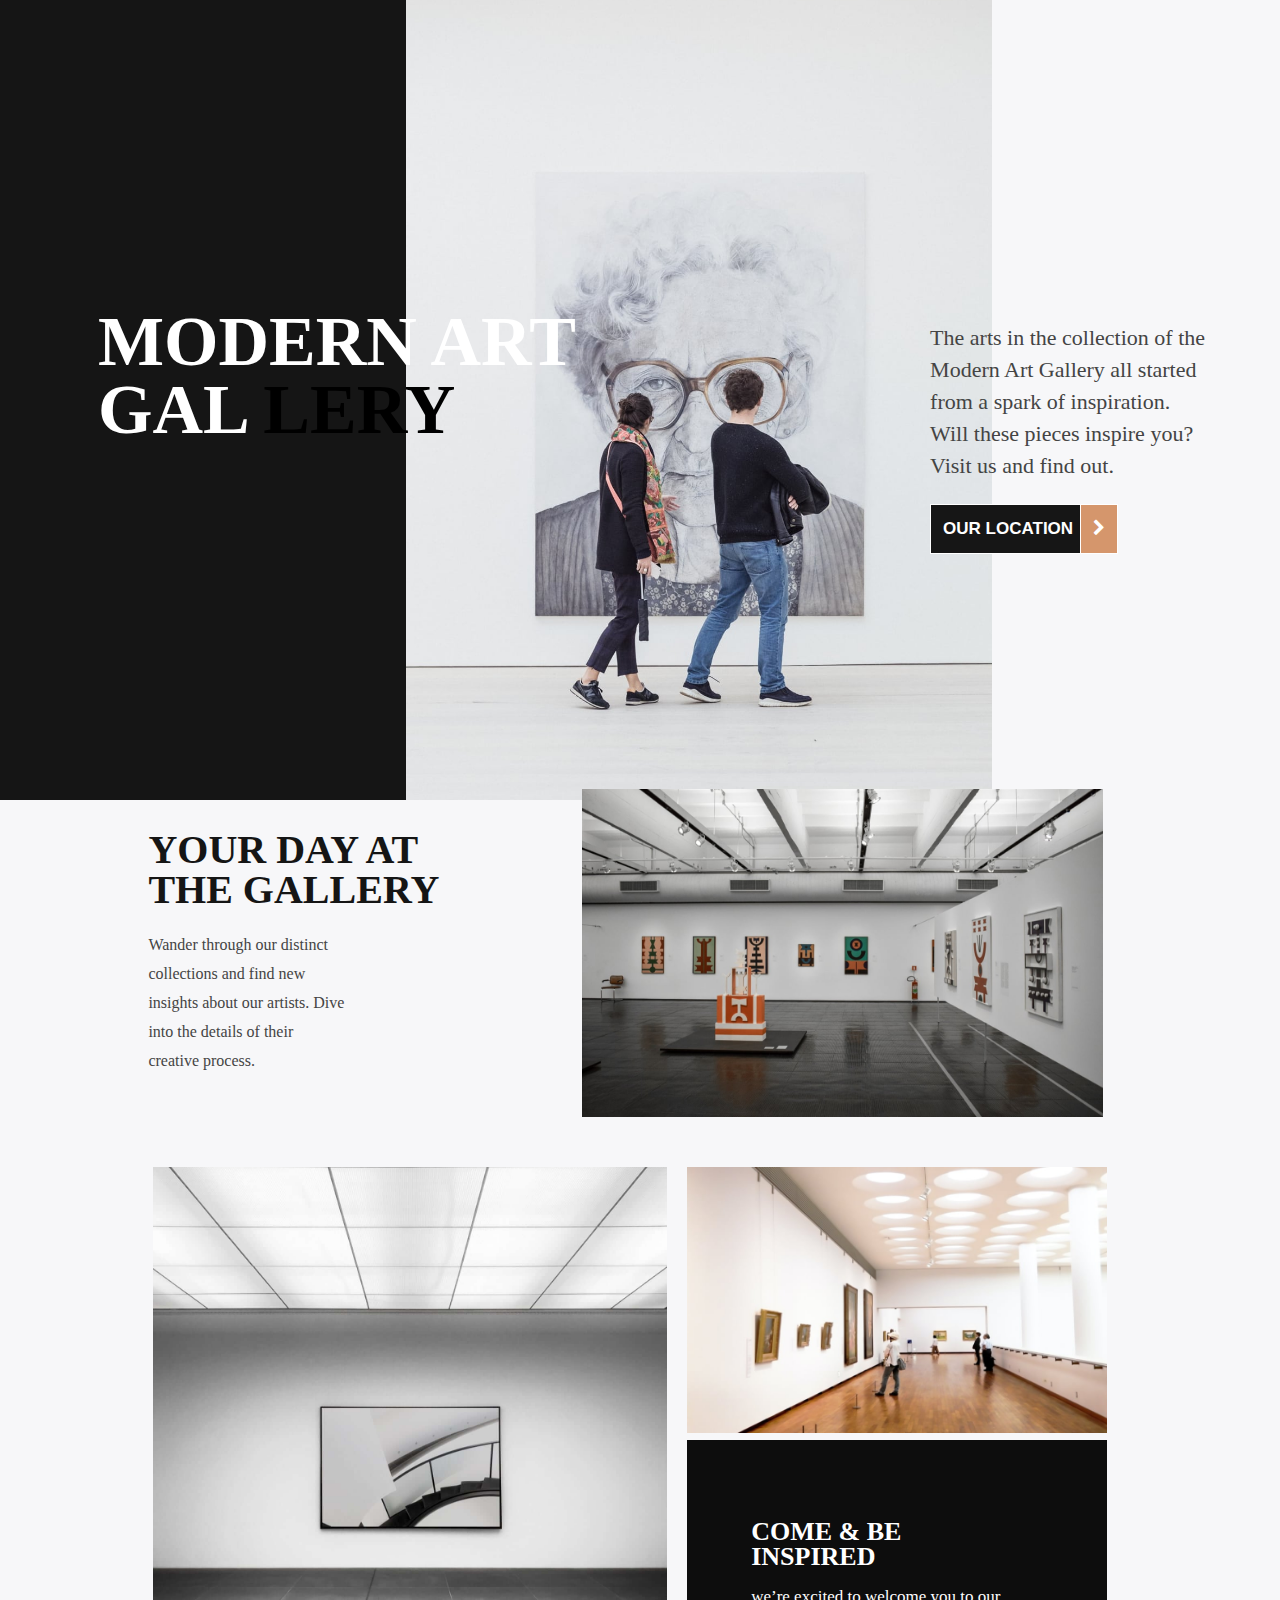
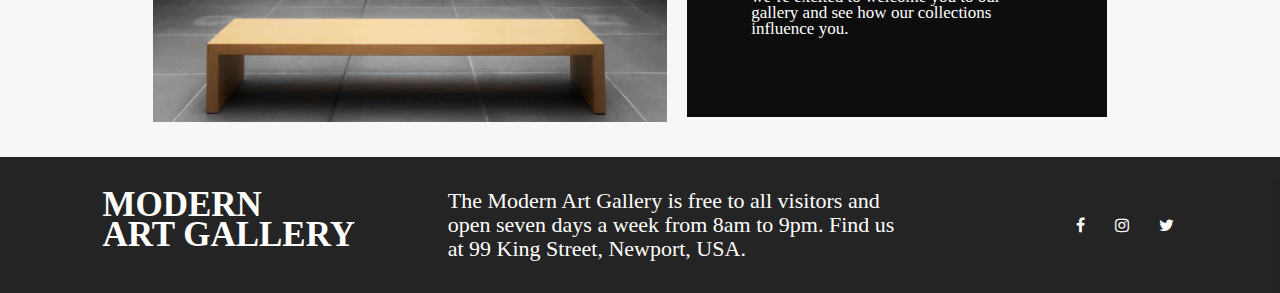
<file: index.html>
<!DOCTYPE html>
<html lang="en">
  <head>
    <meta charset="UTF-8" />
    <meta http-equiv="X-UA-Compatible" content="IE=edge" />
    <meta name="viewport" content="width=device-width, initial-scale=1.0" />
    <link rel="stylesheet" href="style.css" />
    <link
      rel="icon"
      type="image/png"
      sizes="32x32"
      href="./assets/favicon-32x32.png"
    />
    <link
      rel="stylesheet"
      href="https://cdnjs.cloudflare.com/ajax/libs/font-awesome/4.7.0/css/font-awesome.min.css"
    />
    <title>Frontend Mentor | Art gallery website</title>
  </head>
  <body>
    <main>
      <section id="mobile-first">
        <div class="home">
          <div class="home-dark"></div>
          <div class="home-bg"></div>
        </div>

        <div class="intro-text">
          <div class="text-header">
            <h1>
              Modern 
              Art Gal
            </h1>
          </div>
          <div class="mid-head">
            <p>
              The arts in the collection of the Modern Art Gallery all started
              from a spark of inspiration. Will these pieces inspire you? Visit
              us and find out.
            </p>

            <div class="location-btn">
              <div class="location-main">
                <button class="btn">
                  <a href="location.html">
                    <span class="location-link">Our location</span>
                </button>
                <button class="btn2">
                    <a href="#">
                      <i class="fa fa-chevron-right" aria-hidden="true"></i>
                    </a>
                </button>
              </div>
            </div>
          </div>
        </div>
      </section>

      <section class="mob-only">
        <div class="btn-group">
          <button class="mob-btn">
            <a href="location.html">
              <span class="">Our location</span>
          </button>
          <button class="mob-btn2">
              <a href="#">
                <i class="fa fa-chevron-right" aria-hidden="true"></i>
              </a>
          </button>
        </div>
      </section>

      <section id="mid-gallery">
        <div class="gallery-conatiner">
          <div class="gallery-main-text">
            <h1>
              Your Day At 
              the Gallery
            </h1>

            <p>
              Wander through our distinct collections and find new insights
              about our artists. Dive into the details of their creative
              process.
            </p>
          </div>

          <div class="gallery-image">
            <img
              src="../assets/desktop/image-grid-1@2x.jpg"
              class="gallery-img"
              alt="image"
            />
          </div>
        </div>
      </section>

      <section id="mid-gallery">
        <div class="gallery-home-main">
          <div class="gallery-big">
            <img src="../assets/desktop/image-grid-2@2x.jpg" alt="image" />
          </div>

          <div class="gallery-small">
            <img
              src="../assets/desktop/image-grid-3@2x.jpg"
              class="bgimg1"
              alt="image"
            />

            <div class="bg">
              <div class="gallery-mid-text">
                <h1>
                  COME & BE <br />
                  INSPIRED
                </h1>
                <p class="mid-p">
                  We’re excited to welcome you to our gallery and see how our
                  collections influence you.
                </p>
              </div>
            </div>
          </div>
        </div>
      </section>

      <footer id="footer">
        <div class="footer-home">
          <div class="footer-header">
            <h1>
              MODERN <br />
              ART GALLERY
            </h1>
          </div>
          <div class="footer-text">
            <p >
              The Modern Art Gallery is free to all visitors and open seven days
              a week from 8am to 9pm. Find us at 99 King Street, Newport, USA.
            </p>
          </div>
          <div class="footer-media">
            <ul>
              <li>
                <i class="fa fa-facebook-f"></i>
              </li>
              <li>
                <i class="fa fa-instagram"></i>
              </li>
              <li>
                <i class="fa fa-twitter"></i>
              </li>
            </ul>
          </div>
        </div>
      </footer>
    </main>
  </body>
</html>
</file>
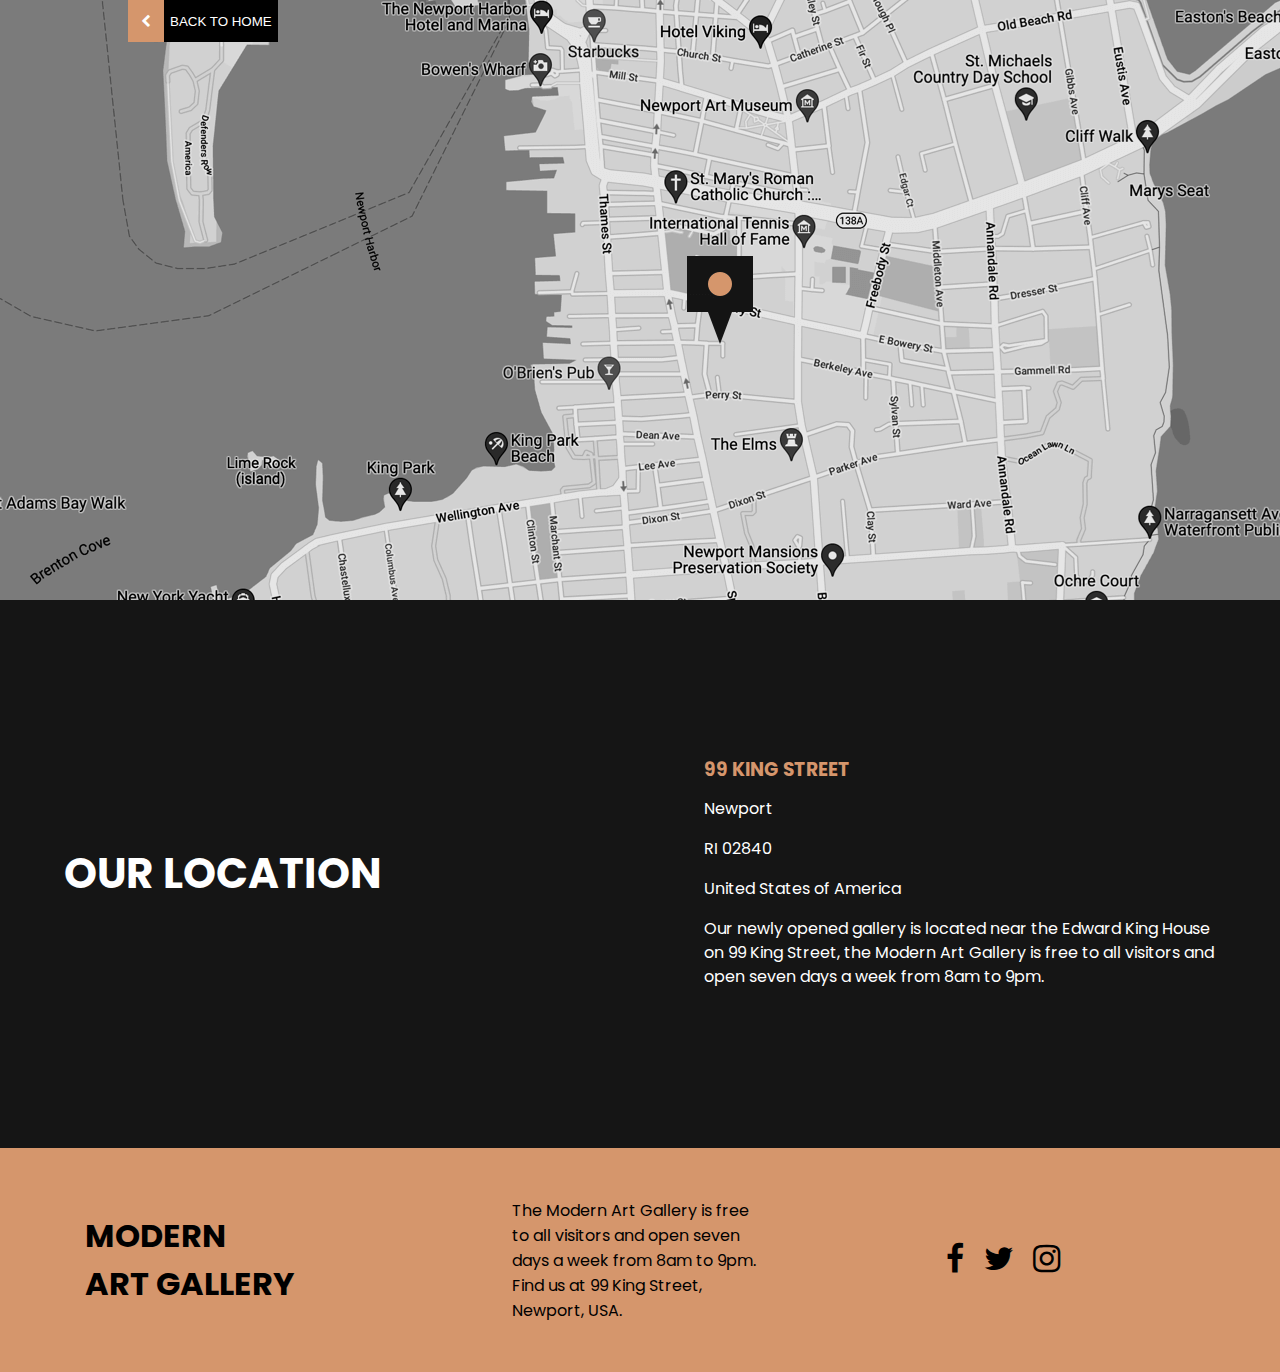
<file: location.html>
<!DOCTYPE html>
<html lang="en">
  <head>
    <meta charset="UTF-8" />
    <meta name="viewport" content="width=device-width, initial-scale=1.0" />

    <link
      rel="icon"
      type="image/png"
      sizes="32x32"
      href="./assets/favicon-32x32.png"
    />
    <link
      rel="stylesheet"
      href="https://cdnjs.cloudflare.com/ajax/libs/font-awesome/4.7.0/css/font-awesome.min.css"
    />
    <link rel="stylesheet" href="style.css" />
    <title>Frontend Mentor | Art gallery website</title>
  </head>
  <body>
    <main id="map-background">
      <div class="location-head">
        <button type="button" id="arrow">
          <i class="fa fa-chevron-left" aria-hidden="true"></i>
        </button>

        <button type="button" id="back-home">
          <a href="index.html">
            <span class="location-link">BACK TO HOME</span>
          </a>
        </button>
      </div>
    </main>

    <main class="map-location">
      <div>
        <h1>Our location</h1>
      </div>

      <div>
        <h3>99 King Street</h3>
        <p>Newport</p>
        <p>RI 02840</p>
        <p>United States of America</p>

        <p>
          Our newly opened gallery is located near the Edward King House on 99
          King Street, the Modern Art Gallery is free to all visitors and open
          seven days a week from 8am to 9pm.
        </p>
      </div>
    </main>

    <main class="location-bottom">
      <div class="location-start">
        Modern <br />
        Art Gallery
      </div>
      <div class="location-middle">
        The Modern Art Gallery is free to all visitors and open seven days a
        week from 8am to 9pm. Find us at 99 King Street, Newport, USA.
      </div>
      <div class="location-end">
        <a href="https://www.facebook.com/ModernArtGallery/" target="_blank">
          <i class="fa fa-facebook" aria-hidden="true"></i>
        </a>
        <a href="https://twitter.com/ModernArtGallery" target="_blank">
          <i class="fa fa-twitter" aria-hidden="true"></i>
        </a>
        <a href="https://www.instagram.com/modernartgallery/" target="_blank">
          <i class="fa fa-instagram" aria-hidden="true"></i>
        </a>
      </div>
    </main>
  </body>
</html>
</file>
<file: style.css>
@import url("https://fonts.googleapis.com/css2?family=Poppins:wght@100;200;300;400;500;600;700&display=swap");

/* * {
  outline: 2px solid red;
} */

html {
  scroll-behavior: smooth;
}

/* GENERAL STYLING */

body {
  position: relative;
  padding: 0;
  margin: 0;
  font-family: Poppins, Arial, Helvetica, sans-serif;
  box-sizing: border-box;
  background-color: #f7f7f9;
  overflow-x: hidden;
}

h1 {
  margin-top: 8px;
  margin-bottom: 8px;
}

a {
  text-decoration: none;
  cursor: pointer;
  color: #ffffff;
  text-transform: uppercase;
}

p {
  font-weight: 400;
  font-size: 16px;
  line-height: 24px;
}

ul {
  list-style: none;
  padding: 0;
  margin: 0;
}
/* END OF GENERAL STYLING */

/* STYLING FOR THE FIRST MAIN SECTION OF THE HOME PAGE */

.home {
  display: flex;
  height: 800px;
}

.home-dark {
  display: flex;
  flex: 0 1 28%;
  min-height: 100%;
  padding: 0 24px;
  background-image: url("../assets/desktop/dark-bg.png");
  background-repeat: no-repeat;
  background-position: center;
  overflow: hidden;
  background-size: cover;
  justify-content: center;
}

.intro-text {
  display: flex;
  margin-top: -500px;
  justify-content: space-evenly;
}

.text-header {
  flex: 0 1 49%;
}

.text-header h1 {
  font-family: "Big Shoulders Display";
  font-style: normal;
  font-weight: 800;
  font-size: 70px;
  line-height: 68px;
  color: #f7f7f9;
  text-transform: uppercase;
  color: white;
  margin-left: -7.5%;
  width: 540px;
}
#break {
  margin-left: 1%;
  letter-spacing: 10px;
}

.text-header h1:after {
  color: black;
  content: "LERY";
}

.mid-head {
  flex: 0 1 17%;
  display: flex;
  flex-direction: column;
  position: relative;
  left: 1%;
}

.mid-head p {
  color: black;
  width: 130%;
  font-family: "Outfit";
  font-style: normal;
  font-weight: 300;
  font-size: 22px;
  line-height: 32px;
  color: #444444;
}

.location-main {
  display: flex;
}

.location-btn {
  display: flex;
  justify-content: flex-start;
  align-items: center;
}

.btn {
  padding: 12px;
  background-color: rgb(22, 22, 22);
  border: 1px solid white;
  font-weight: 600;
  font-size: 17px;
  line-height: 24px;
  color: white;
  text-align: center;
}

.btn:hover {
  background-color: #d5966c;
  color: white;
}

.btn2 {
  padding: 12px;
  background-color: #d5966c;
  border: 1px solid white;
  font-weight: 600;
  font-size: 17px;
  line-height: 24px;
  color: white;
  text-align: center;
  margin-left: -3%;
}
.btn2:hover {
  background-color: #000;
  color: white;
  cursor: pointer;
}

.home-bg {
  display: flex;
  flex: 0 2 42%;
  min-height: 100%;
  padding: 0 24px;
  background-image: url("../assets/desktop/image-hero@2x.jpg");
  background-repeat: no-repeat;
  background-position: center;
  overflow: hidden;
  background-size: cover;
  justify-content: center;
}

.gallery-conatiner {
  display: flex;
  margin: 20px 40px;
  padding: 30px 30px;
  margin-top: 16%;
  justify-content: space-between;
}

.gallery-main-text {
  display: flex;
  flex-direction: column;
  justify-content: center;
  margin-left: 6%;
}

.gallery-main-text h1 {
  font-family: "Big Shoulders Display";
  font-style: normal;
  font-weight: 900;
  font-size: 40px;
  line-height: 40px;
  text-transform: uppercase;
  margin: 10px 10px;
  color: #151515;
  width: 294px;
}

.gallery-main-text p {
  font-family: "Outfit";
  font-style: normal;
  font-size: 16px;
  line-height: 29px;
  width: 47%;
  margin: 10px 10px;
  color: #444444;
  text-align: start;
  text-transform: none;
}

.gallery-image {
  display: flex;
  justify-content: center;
}
.gallery-image img {
  width: 80%;
  margin-right: 13%;
  object-fit: cover;
}

.gallery-home-main {
  display: flex;
  flex-wrap: wrap;
  margin: 0 9%;
  justify-content: center;
  margin-top: 1%;
}

.gallery-big {
  flex: 0 1 49%;
}
.gallery-big img {
  width: 100%;
  height: 94%;
  object-fit: cover;
}

.gallery-small {
  flex: 0 1 40%;
  padding: 0 20px;
}

.gallery-small img {
  width: 100%;
  height: 45%;
}

.bgimg2 {
  margin: 20px 0;
}

.gallery-mid-text {
  display: flex;
  flex-direction: column;
  justify-content: center;
  margin: 0 20px;
}

.bg {
  display: flex;
  background-image: url("../assets/desktop/dark-bg-2.png");
  background-repeat: no-repeat;
  background-position: center;
  overflow: hidden;
  background-size: cover;
  justify-content: center;
  height: 47%;
}

.gallery-mid-text h1 {
  font-family: "Big Shoulders Display";
  font-style: normal;
  font-weight: 900;
  font-size: 26px;
  line-height: 25px;
  text-transform: uppercase;
  margin: 10px 10px;
  color: white;
}

.gallery-mid-text p {
  font-family: "Outfit";
  font-style: normal;
  font-weight: 300;
  font-size: 17px;
  line-height: 16px;
  margin: 10px 10px;
  color: white;
  text-transform: lowercase;
  align-items: center;
}
.mid-p {
  width: 292px;
}

.footer-home {
  display: flex;
  background-color: #131212ec;
  flex-wrap: wrap;
}

.footer-header {
  flex: 1;
  margin: 25px;
  margin-left: 8%;
}

.footer-header h1 {
  color: #ffffff;
  font-family: "Big Shoulders Display";
  font-style: normal;
  font-weight: 800;
  font-size: 35px;
  line-height: 30px;
}

.footer-text {
  display: flex;
  flex: 0 2 40%;
  text-align: start;
  margin: 10px;
}

.footer-text p {
  color: #ffffff;
  font-family: "Outfit";
  font-style: normal;
  font-size: 22px;
  text-transform: none;
  width: 89%;
}

.footer-media {
  display: flex;
  flex: 1;
  justify-content: center;
}

.footer-media ul {
  display: flex;
  align-items: center;
  margin: 20px;
}

.footer-media ul li {
  margin: 15px;
  color: white;
}

.footer-media ul li:hover {
  margin: 15px;
  color: black;
  padding: 2px;
  background-color: #d5966c;
  cursor: pointer;
}

/* THE STYLES FOR THE LOCATION PAGE */

.location-link a {
  color: inherit !important;
}

#map-background {
  width: 100%;
  height: 600px;
  background-image: url("./assets/desktop/image-map.png");
  position: relative;
}

.location-head {
  position: absolute;
  top: 0;
  left: 10%;
  margin: 0;
  padding: 0;
}

#arrow {
  height: 42px;
  width: 36px;
  background-color: #d5966c;
  border: none;
  margin-right: -4px;
}

#arrow:hover {
  background-color: #000;
}

#arrow .fa {
  color: #ffffff !important;
}

#back-home {
  height: 42px;
  background-color: #000;
  border: none;
}

#back-home:hover {
  background-color: #d5966c;
}

#back-home > a {
  color: #ffffff !important;
}

.map-location {
  width: 100%;
  height: 548px;
  color: #ffffff;
  display: grid;
  grid-template-columns: 1fr 1fr;
  justify-content: start;
  align-items: baseline;
  background-color: #151515;
}

.map-location > div {
  margin: auto 10%;
}

.map-location h1 {
  text-transform: uppercase;
  color: #ffffff;
  line-height: 2.5rem;
  font-weight: bolder;
  font-size: 42px;
  line-break: loose;
}

.map-location h3 {
  text-transform: uppercase;
  color: #d5966c;
  line-height: 1rem;
}

.location-bottom {
  display: grid;
  grid-template-columns: 1fr 1fr 1fr;
  background-color: #d5966c;
  height: 224px;
}

.location-bottom > div {
  margin: auto 20%;
}

.location-bottom i {
  font-size: 32px;
  color: #000 !important;
}

.location-start {
  font-weight: bolder;
  font-size: 32px;
  text-transform: uppercase;
}

.location-end a {
  margin: auto 3%;
}

.location-end i:hover {
  color: #ffffff !important;
}

.mob-only {
  display: none;
}

/* media queries for tablet screen (max-width: 768px) and (min-width: 481px) */
@media screen and (max-width: 768px) and (min-width: 481px) {
  .footer-header h1 {
    font-weight: 600;
    font-size: 25px;
    line-height: 27px;
  }

  .footer-text p {
    font-weight: 300;
    font-size: 18px;
  }
  .gallery-home-main {
    display: flex;
    margin: 0 1%;
    justify-content: center;
    margin-top: 1%;
  }
  .gallery-mid-text h1 {
    font-weight: 900;
    font-size: 22px;
    line-height: 23px;
  }

  .gallery-mid-text p {
    font-size: 16px;
    line-height: 16px;
    width: 70%;
    margin: 5px 5px;
  }
  .gallery-conatiner {
    margin-top: 30%;
    justify-content: space-between;
  }
  .gallery-main-text {
    display: flex;
    flex-direction: column;

    margin: 10px;

    margin-left: -9%;
  }

  .gallery-main-text h1 {
    font-weight: 900;
    font-size: 30px;
    line-height: 33px;
    width: 200px;
  }
  .gallery-image img {
    object-fit: cover;
    width: 100%;
    margin-right: -10%;
  }
  .gallery-main-text p {
    font-weight: 400;
    font-size: 20px;
    line-height: 25px;
    width: 100%;
  }
  .home-bg {
    background-image: none;
  }

  .location-head {
    position: absolute;
    top: 0;
    left: 5%;
    margin: 0;
    padding: 0;
  }
  .location-bottom {
    display: grid;
    grid-template-columns: 1fr 1fr 1fr;
    background-color: #d5966c;
    height: 224px;
  }
  .location-start {
    font-size: 20px;
  }

  .intro-text {
    display: flex;
    flex-direction: column;
  }
  .text-header {
    display: flex;
    justify-content: flex-end;
  }

  .home-dark {
    flex: 0 1 58%;
    background-image: url("../assets/desktop/image-hero@2x.jpg");
  }

  .text-header h1 {
    width: 60%;
    font-family: "Big Shoulders Display";
    font-style: normal;
    font-weight: 900;
    font-size: 40px;
    line-height: 42px;
    text-transform: uppercase;
    color: #151515;
    text-align: start;
    margin-left: 53%;
  }

  .mid-head {
    display: flex;
    text-align: start;
    margin-left: 53%;
    width: 48%;
    justify-content: flex-end;
    flex-direction: column;
  }

  .mid-head p {
    font-family: "Outfit";
    font-style: normal;
    font-weight: 300;
    font-size: 18px;
    line-height: 28px;
    color: #444444;
  }

  .location-main {
    display: flex;
  }

  .location-btn {
    display: flex;
    justify-content: flex-start;
    align-items: center;
  }

  .btn {
    padding: 12px;
    background-color: rgb(22, 22, 22);
    border: 1px solid white;
    font-weight: 600;
    font-size: 17px;
    line-height: 24px;
    color: white;
    text-align: center;
  }

  .btn2 {
    padding: 12px;
    background-color: #d5966c;
    border: 1px solid white;
    font-weight: 600;
    font-size: 17px;
    line-height: 24px;
    color: white;
    text-align: center;
    margin-left: -3%;
  }

  .mob-only {
    display: none;
  }
}

/* media queries for mobile screens (max-width: 481px)  */
@media screen and (max-width: 480px) {
  .footer-home {
    /* display: flex; */
    background-color: #131212ec;
    /* flex-wrap: wrap; */
    /* justify-content: start; */
  }

  .footer-header {
    flex: 0 100%;
    margin: 0;
    margin-left: 0;
  }
  .footer-header h1 {
    font-weight: 600;
    font-size: 32px;
    line-height: 27px;
    padding: 30px;
  }
  .footer-text {
    display: flex;
    flex: 0 100%;
    /* text-align: center; */
    /* margin-left: 20%; */
  }
  .footer-text p {
    color: #ffffff;
    font-family: "Outfit";
    font-style: normal;
    font-size: 16px;
    width: 100%;
    margin-left: 15px;
  }

  .footer-media {
    display: flex;
    flex: 1;
    justify-content: start;
  }

  .bg {
    display: flex;
    background-image: url(../assets/desktop/dark-bg-2.png);
    background-repeat: no-repeat;
    background-position: center;
    overflow: hidden;
    background-size: cover;
    justify-content: center;
    height: 47%;
    width: 100%;
  }

  .gallery-big {
    flex: 0 1 83%;
  }
  .gallery-home-main {
    display: flex;
    flex-wrap: wrap;
    margin: 0px -5%;
    justify-content: center;
    margin-top: 1%;
  }

  .gallery-big img {
    height: 84%;
    object-fit: cover;
  }

  .gallery-small {
    flex: 0 1 84%;
    padding: 0 10px;
    margin-top: -14%;
  }

  .gallery-small img {
    width: 100%;
    height: 45%;
  }

  .bgimg1 {
    margin: 10px 0;
  }

  .text-header h1 {
    width: 70%;
    font-family: "Big Shoulders Display";
    font-style: normal;
    font-weight: 900;
    font-size: 40px;
    line-height: 35px;
    text-transform: uppercase;
    color: #151515;
    text-align: start;
    margin-left: 1%;
    padding: 10px;
  }

  .gallery-conatiner {
    display: flex;
    flex-direction: column-reverse;
    margin: 20px 0px;
    padding: 0px 50px;
    margin-top: 16%;
    justify-content: none;
  }
  .gallery-main-text {
    margin-left: -10%;
  }
  .gallery-main-text h1 {
    font-family: "Big Shoulders Display";
    font-style: normal;
    font-weight: 900;
    font-size: 40px;
    line-height: 40px;
    text-transform: uppercase;
    margin: 10px 10px;
    color: #151515;
    width: 294px;
  }
  .gallery-main-text p {
    font-family: "Outfit";
    font-style: normal;
    font-size: 18px;
    line-height: 29px;
    width: 85%;
    margin: 10px 10px;
    color: #444444;
    text-align: start;
    text-transform: none;
  }
  .gallery-image {
    margin-left: 0%;
    flex: none;
  }
  .gallery-image img {
    margin-right: 0%;
    object-fit: cover;
    width: 374px;
  }

  .home {
    display: flex;
    flex-direction: column;
  }

  .home-dark {
    display: flex;
    width: 100%;
    flex: 0 1 68%;
    min-height: 70%;
    padding: 0 1px;
    background-image: url("../assets/desktop/image-hero@2x.jpg");
    background-repeat: no-repeat;
    background-position: center;
    overflow: hidden;
    background-size: cover;
    justify-content: center;
  }

  #map-background {
    width: 100%;
    height: 550px;
    background: center center repeat-y url("./assets/desktop/image-map.png");
    position: relative;
  }
  .location-head {
    position: absolute;
    top: 0;
    left: 0;
    margin: 0;
    padding: 0;
  }

  .map-location {
    display: flex;
    flex-direction: column;
    align-items: flex-start;
  }

  .map-location > div {
    padding: 2px;
    margin: auto 10px;
  }

  .map-location h1 {
    text-transform: uppercase;
    color: #ffffff;
    line-height: 2.5rem;
    font-weight: bolder;
    font-size: 42px;
  }

  .location-bottom {
    display: flex;
    flex-direction: column;
    height: 375px;
  }

  .location-bottom > div {
    margin: auto 15px;
  }

  #mobile-first {
    display: flex;
    flex-direction: column;
  }
  .intro-text {
    display: flex;
    flex-direction: column;
    margin-top: -235px;
  }

  .text-header {
    /* display: flex; */
    width: 100%;
  }

  .mid-head {
    display: flex;
    flex-direction: column;
    position: relative;
    left: 1%;
  }

  .mid-head p {
    width: 100%;
    font-family: "Outfit";
    font-style: normal;
    font-size: 23px;
    line-height: 29px;
  }

  .location-main {
    display: flex;
    margin-left: -101%;
  }

  .home-bg {
    display: flex;
    flex: 0 2 42%;
    min-height: 100%;
    padding: 0 24px;
    background-image: url(../assets/desktop/image-hero@2x.jpg);
    background-repeat: no-repeat;
    background-position: center;
    overflow: hidden;
    background-size: cover;
    justify-content: center;
    display: none;
  }

  .mob-only {
    display: block;
  }
  .mob-btn {
    padding: 20px;
    background-color: rgb(22, 22, 22);
    border: 1px solid white;
    font-weight: 600;
    font-size: 17px;
    line-height: 24px;
    color: white;
    text-align: center;
  }

  .mob-btn2 {
    padding: 20px;
    background-color: #d5966c;
    border: 1px solid white;
    font-weight: 600;
    font-size: 17px;
    line-height: 24px;
    color: white;
    text-align: center;
    margin-left: -1%;
  }

  .btn-group {
    margin-left: 3%;
  }
}
</file>
